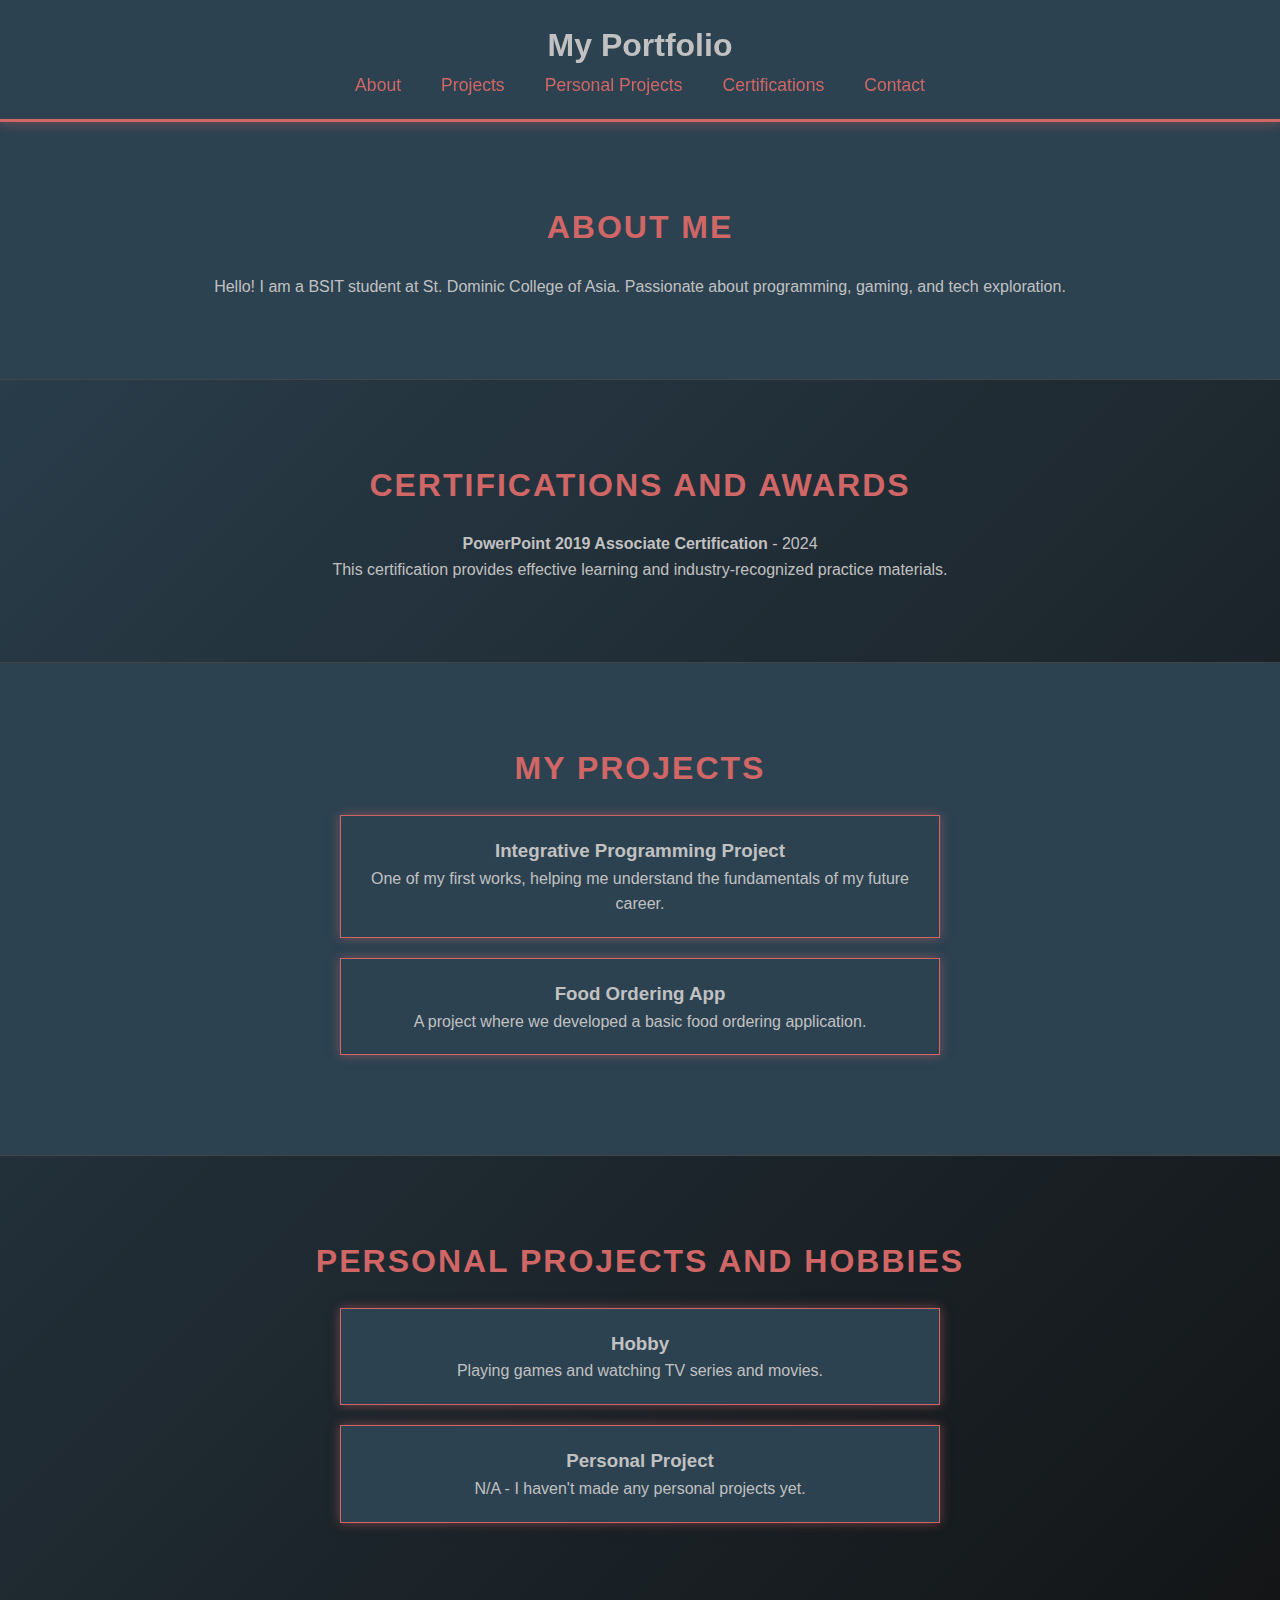
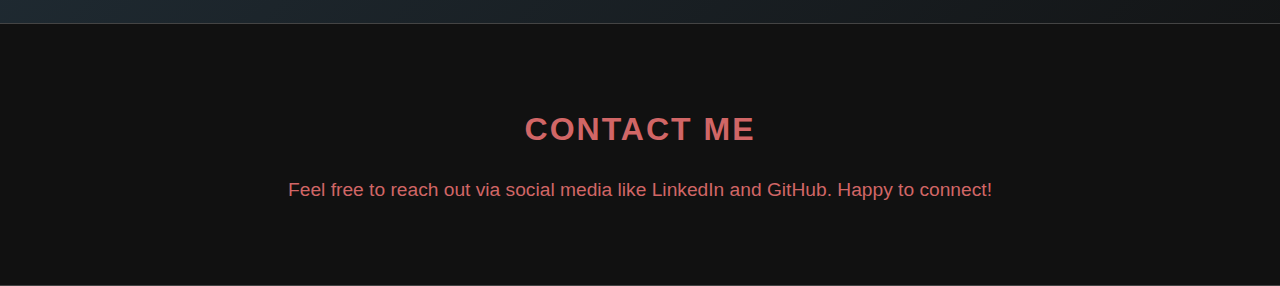
<file: Index.html>
<!DOCTYPE html>
<html lang="en">
<head>
    <meta charset="UTF-8">
    <meta name="viewport" content="width=device-width, initial-scale=1.0">
    <title>My Portfolio</title>
    <link rel="stylesheet" href="style.css">  
</head>
<body>
    <header>
        <h1>My Portfolio</h1>
        <nav>
            <ul>
                <li><a href="#about">About</a></li>
                <li><a href="#projects">Projects</a></li>
                <li><a href="#personal-projects">Personal Projects</a></li>
                <li><a href="#certifications">Certifications</a></li>
                <li><a href="#contact">Contact</a></li>
            </ul>
        </nav>
    </header>
    <section id="about">
        <h2>About Me</h2>
        <p>Hello! I am a BSIT student at St. Dominic College of Asia. Passionate about programming, gaming, and tech exploration.</p>
    </section>

    <section id="certifications">
        <h2>Certifications and Awards</h2>
        <ul>
                <strong>PowerPoint 2019 Associate Certification</strong> - 2024  
                <p>This certification provides effective learning and industry-recognized practice materials.</p>
        </ul>
    </section>

    <section id="projects">
        <h2>My Projects</h2>
        <div class="project">
            <h3>Integrative Programming Project</h3>
            <p>One of my first works, helping me understand the fundamentals of my future career.</p>
        </div>
        <div class="project">
            <h3>Food Ordering App</h3>
            <p>A project where we developed a basic food ordering application.</p>
        </div>
    </section>

    <section id="personal-projects">
        <h2>Personal Projects and Hobbies</h2>
        <div class="project">
            <h3>Hobby</h3>
            <p>Playing games and watching TV series and movies.</p>
        </div>
        <div class="project">
            <h3>Personal Project</h3>
            <p>N/A - I haven't made any personal projects yet.</p>
        </div>
    </section>

    <section id="contact">
        <h2>Contact Me</h2>
        <p>Feel free to reach out via social media like LinkedIn and GitHub. Happy to connect!</p>
    </section>

</body>
</html>
</file>
<file: style.css>
/* General Styling */
* {
    box-sizing: border-box;
    margin: 0;
    padding: 0;
}

body {
    font-family: 'Arial', sans-serif;
    color: #c1c1c1;            /* Changed text color to #c1c1c1 */
    background: linear-gradient(135deg, #2c4251, #111); /* Updated gradient with #2c4251 */
    line-height: 1.6;
}

/* Sticky Navbar */
header {
    position: sticky;          /* Navbar sticks to the top */
    top: 0;
    z-index: 1000;             /* Ensures navbar stays on top */
    background: #2c4251;       /* Changed navbar background to #2c4251 */
    color: #c1c1c1;            /* Changed navbar text color to #c1c1c1 */
    padding: 20px;
    text-align: center;
    border-bottom: 3px solid #d16666; /* Border color updated to #d16666 */
    box-shadow: 0 4px 10px rgba(209, 102, 102, 0.3);  /* Subtle shadow with #d16666 */
}

/* Navbar Links */
nav ul {
    list-style: none;
    display: flex;
    justify-content: center;
    margin: 0;
    padding: 0;
}

nav ul li {
    margin: 0 20px;
}

nav ul li a {
    color: #d16666;            /* Changed link color to #d16666 */
    text-decoration: none;
    font-size: 1.1em;
    transition: 0.3s;
}

nav ul li a:hover {
    color: #c1c1c1;            /* Hover color changed to #c1c1c1 */
    text-shadow: 0 0 5px #c1c1c1; /* Hover effect color */
}

/* Sections */
section {
    padding: 80px 20px;        /* Added extra padding to prevent overlap */
    border-bottom: 1px solid #444;
    text-align: center;
}

section:nth-child(even) {
    background: #2c4251;       
}

h2 {
    font-size: 2em;
    color: #d16666;            
    text-transform: uppercase;
    letter-spacing: 2px;
    margin-bottom: 20px;
}

/* Project Cards */
.project {
    background: #2c4251;       
    border: 1px solid #d16666; 
    padding: 20px;
    margin: 20px auto;
    width: 80%;
    max-width: 600px;
    transition: 0.3s;
    box-shadow: 0 0 10px rgba(209, 102, 102, 0.5); /* Updated box-shadow */
}

.project:hover {
    transform: translateY(-5px);
    box-shadow: 0 0 20px rgba(209, 102, 102, 0.8); /* Updated hover shadow */
}

/* Contact Section */
#contact {
    background: #111;         /* Retained black background */
    color: #d16666;           /* Changed text color to #d16666 */
    text-align: center;
}

#contact p {
    font-size: 1.2em;
}

/* Hover Effects */
a:hover, button:hover {
    opacity: 0.9;
    transition: all 0.3s ease;
}

/* Responsive Design */
@media (max-width: 768px) {
    section {
        padding: 60px 10px;     /* Adjust padding for smaller screens */
    }

    .project {
        width: 90%;
    }

    nav ul {
        flex-direction: column;
    }

    nav ul li {
        margin: 10px 0;
    }
}
</file>
